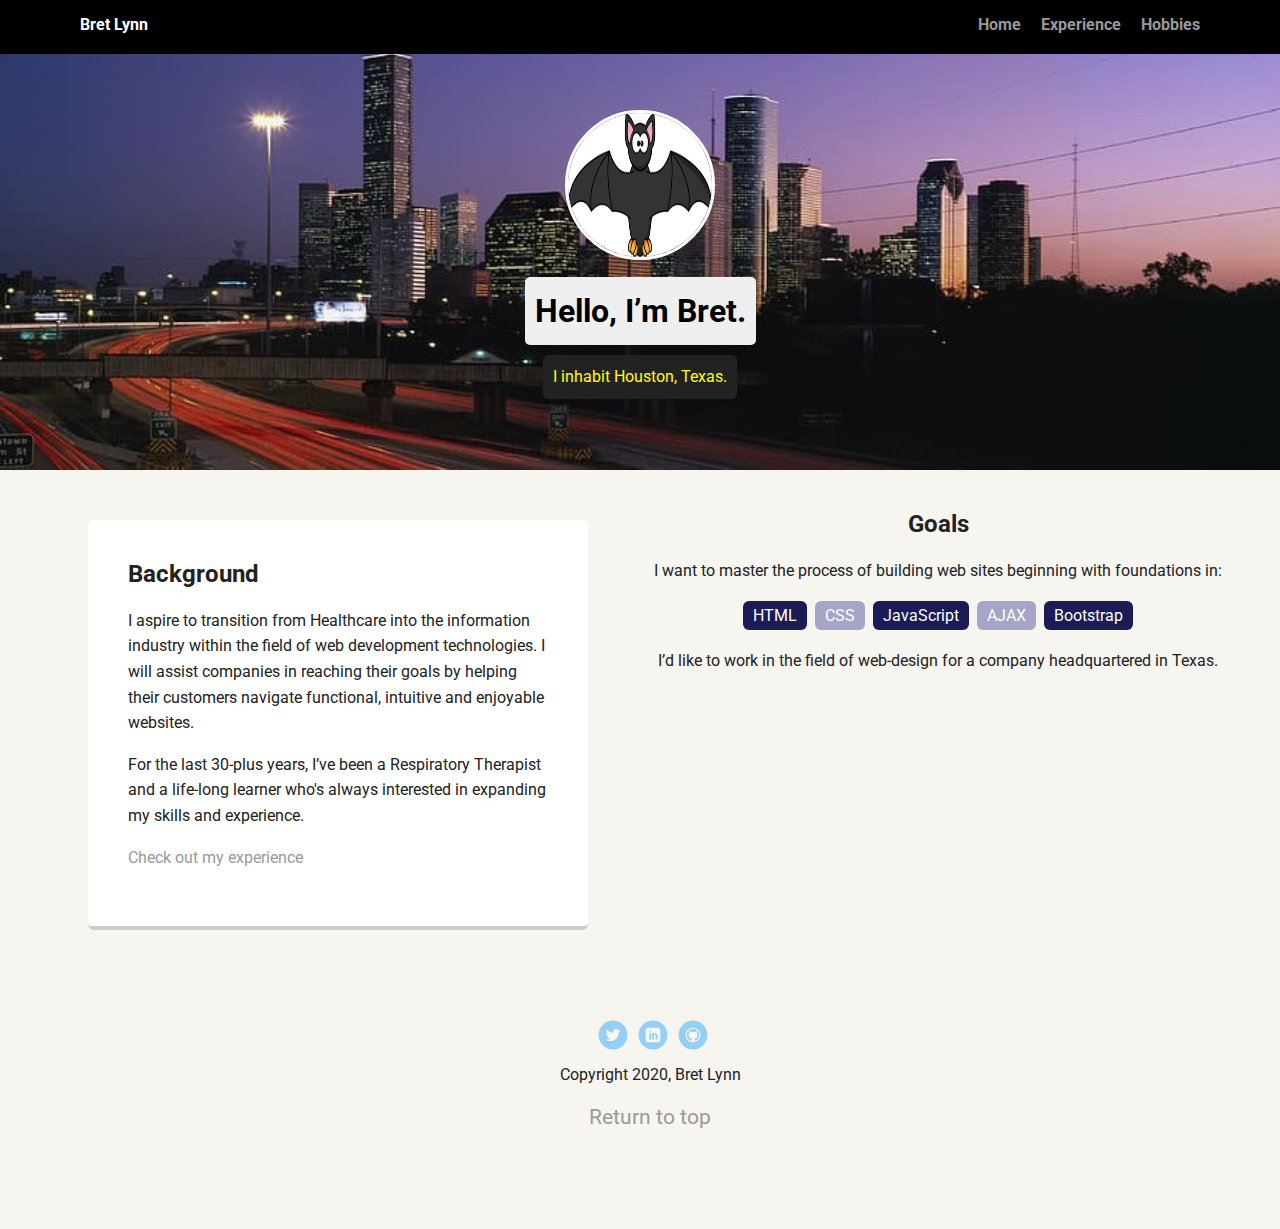
<file: portfolio_update_v1/index.html>
<!doctype html>
<html lang="en">
<head>
  <meta charset="utf-8">
  <title>Bret Lynn's Profile</title>
  <meta name="viewport" content="width=device-width, initial-scale=1.0">
  <link rel="stylesheet" href="styles.css">
  <link href="https://fonts.googleapis.com/css?family=Muli%7CRoboto:400,300,500,700,900" rel="stylesheet"></head>
  <body>
      <nav class="main-nav">
        <ul class="nav">
          <li class="name">Bret Lynn</li>
          <li><a href="index.html">Home</a></li>
          <li><a href="experience.html">Experience</a></li>
          <li><a href="hobbies.html">Hobbies</a></li>
        </ul>
      </nav>
    <header>
      <img src="images/NervousBat.png" alt="Photo of the Creature (Bret)" class="profile-image">
      <h1 class="tag name">Hello, I’m Bret.</h1>
      <p class="tag location">I inhabit Houston, Texas.</p>
    </header>
    <main class="flex">
      <section class="card">
        <h2>Background</h2>
        <p>I aspire to transition from Healthcare into the information industry within the field of web development technologies. I will assist companies in reaching their goals by helping their customers navigate functional, intuitive and enjoyable websites.</p>
        <p>For the last 30-plus years, I’ve been a Respiratory Therapist and a life-long learner who's always interested in expanding my skills and experience. </p>
        <p><a href="experience.html">Check out my experience</a></p>
      </section>
      <section>
        <h2>Goals</h2>
        <p>I want to master the process of building web sites beginning with foundations in:</p>
        <ul class="skills">
          <li>HTML</li>
          <li>CSS</li>
          <li>JavaScript</li>
          <li>AJAX</li>
          <li>Bootstrap</li>
        </ul>
        <p>I’d like to work in the field of web-design for a company headquartered in Texas.</p>
      </section>
    </main>
    <footer>
      <ul>
        <li><a href="https://twitter.com/Bret9665" class="social twitter" target="_blank">Twitter</a></li>
        <li><a href="https://www.linkedin.com/in/bret-lynn-mph-rrt-rpft-97690090/" class="social linkedin" target="_blank">LinkedIn</a></li>
        <li><a href="https://github.com/Bret9665-XRT" class="social github" target="_blank">Github</a></li>
      </ul>
      <p class="copyright">Copyright 2020, Bret Lynn</p>
      <p><a href="index.html">Return to top</a></p>
    </footer>
  </body>
  </html>
</file>
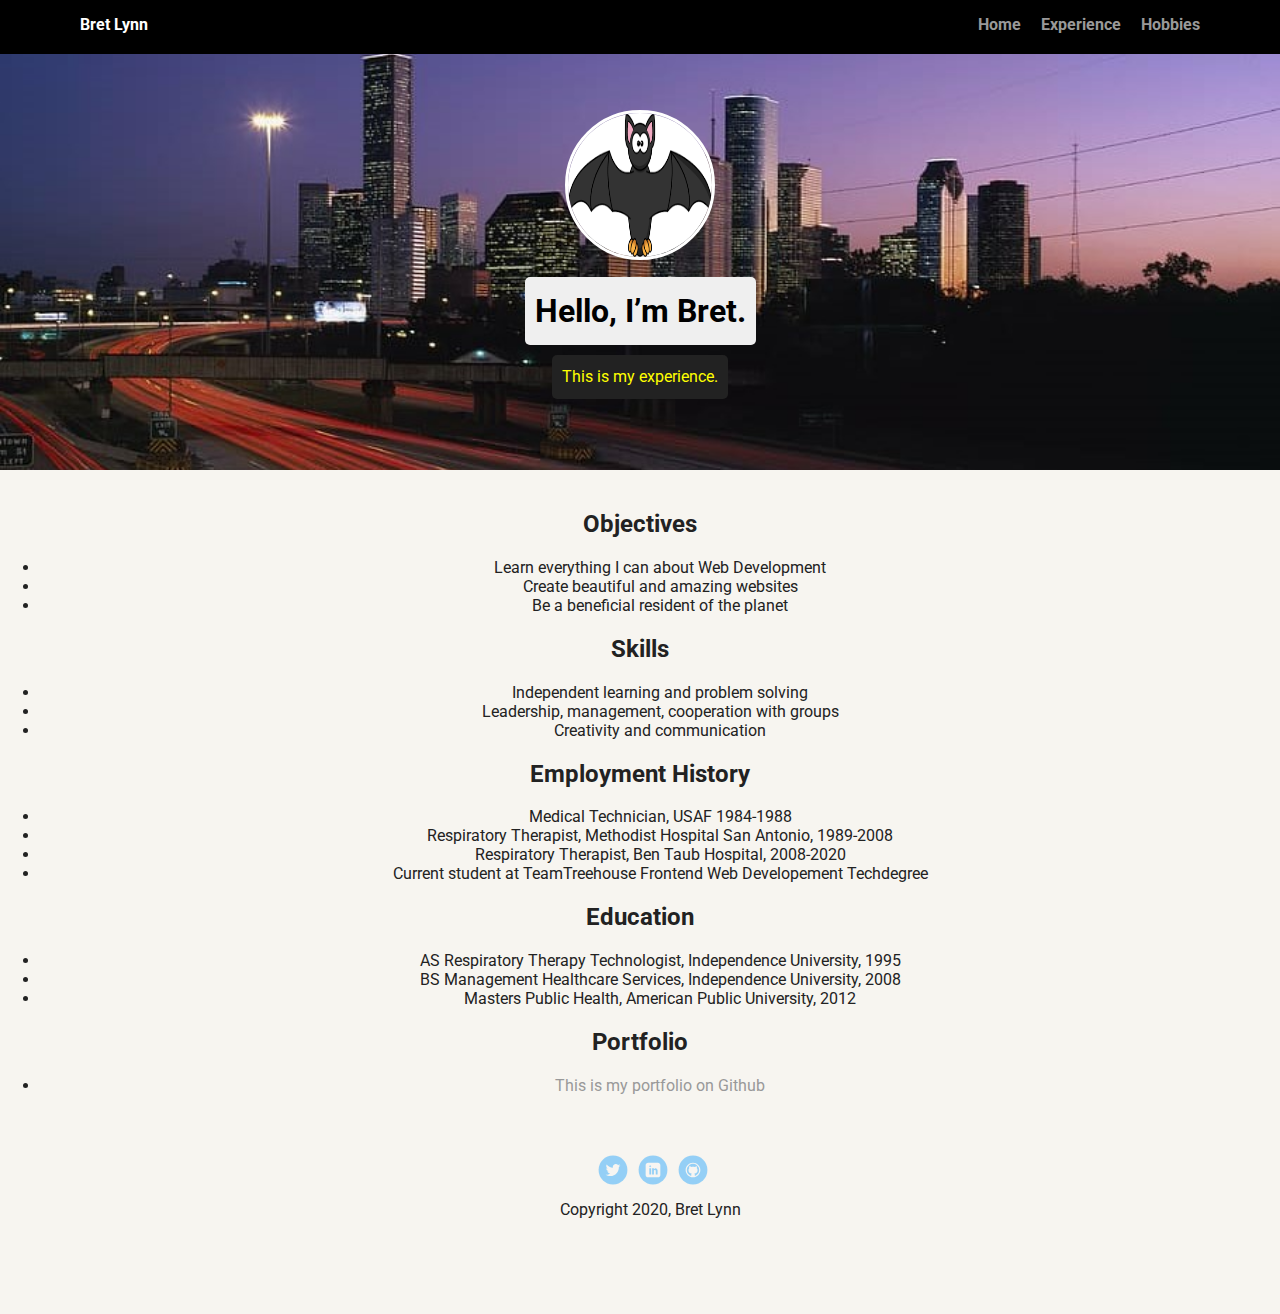
<file: portfolio_update_v1/experience.html>
<!DOCTYPE html>
<html lang="en">
<head>
    <meta charset="UTF-8">
    <meta name="viewport" content="width=device-width, initial-scale=1.0">
    <meta http-equiv="X-UA-Compatible" content="ie=edge">
    <link rel="stylesheet" href="styles.css">
    <link href="https://fonts.googleapis.com/css?family=Muli%7CRoboto:400,300,500,700,900" rel="stylesheet">
    <title>Bret's Experience</title>
</head>
<body>
    <nav class="main-nav">
      <ul class="nav">
        <li class="name">Bret Lynn</li>
        <li><a href="index.html">Home</a></li>
        <li><a href="experience.html">Experience</a></li>
        <li><a href="hobbies.html">Hobbies</a></li>
      </ul>
  </nav>
    <header>
      <img src="images/NervousBat.png" alt="Photo of the Creature (Bret)" class="profile-image">
      <h1 class="tag name">Hello, I’m Bret.</h1>
      <p class="tag location">This is my experience.</p>
    </header>
    <main>
    <div>
    <h2>Objectives</h2>
      <ul>
        <li>Learn everything I can about Web Development</li>
        <li>Create beautiful and amazing websites</li>
        <li>Be a beneficial resident of the planet</li>
      </ul>
    <h2>Skills</h2>
    <ul>
      <li>Independent learning and problem solving</li>
      <li>Leadership, management, cooperation with groups</li>
      <li>Creativity and communication</li>
    </ul>
    <h2>Employment History</h2>
    <ul>
      <li>Medical Technician, USAF 1984-1988</li>
      <li>Respiratory Therapist, Methodist Hospital San Antonio, 1989-2008</li>
      <li>Respiratory Therapist, Ben Taub Hospital, 2008-2020</li>
      <li>Current student at TeamTreehouse Frontend Web Developement Techdegree</li>
    </ul>
    <h2>Education</h2>
    <ul>
      <li>AS Respiratory Therapy Technologist, Independence University, 1995</li>
      <li>BS Management Healthcare Services, Independence University, 2008</li>
      <li>Masters Public Health, American Public University, 2012</li>
    </ul>
    <h2>Portfolio</h2>
      <ul>
        <li><a href="https://github.com/Bret9665-XRT" target="_blank">This is my portfolio on Github</a></li>
      </ul>
    </div>
    </main>
<footer>
  <ul>
    <li><a href="https://twitter.com/Bret9665" class="social twitter" target="_blank">Twitter</a></li>
    <li><a href="https://www.linkedin.com/in/bret-lynn-mph-rrt-rpft-97690090/" class="social linkedin" target="_blank">LinkedIn</a></li>
    <li><a href="https://github.com/Bret9665-XRT" class="social github" target="_blank">Github</a></li>
  </ul>
  <p class="copyright">Copyright 2020, Bret Lynn</p>
</footer>
</body>
</html>
</file>
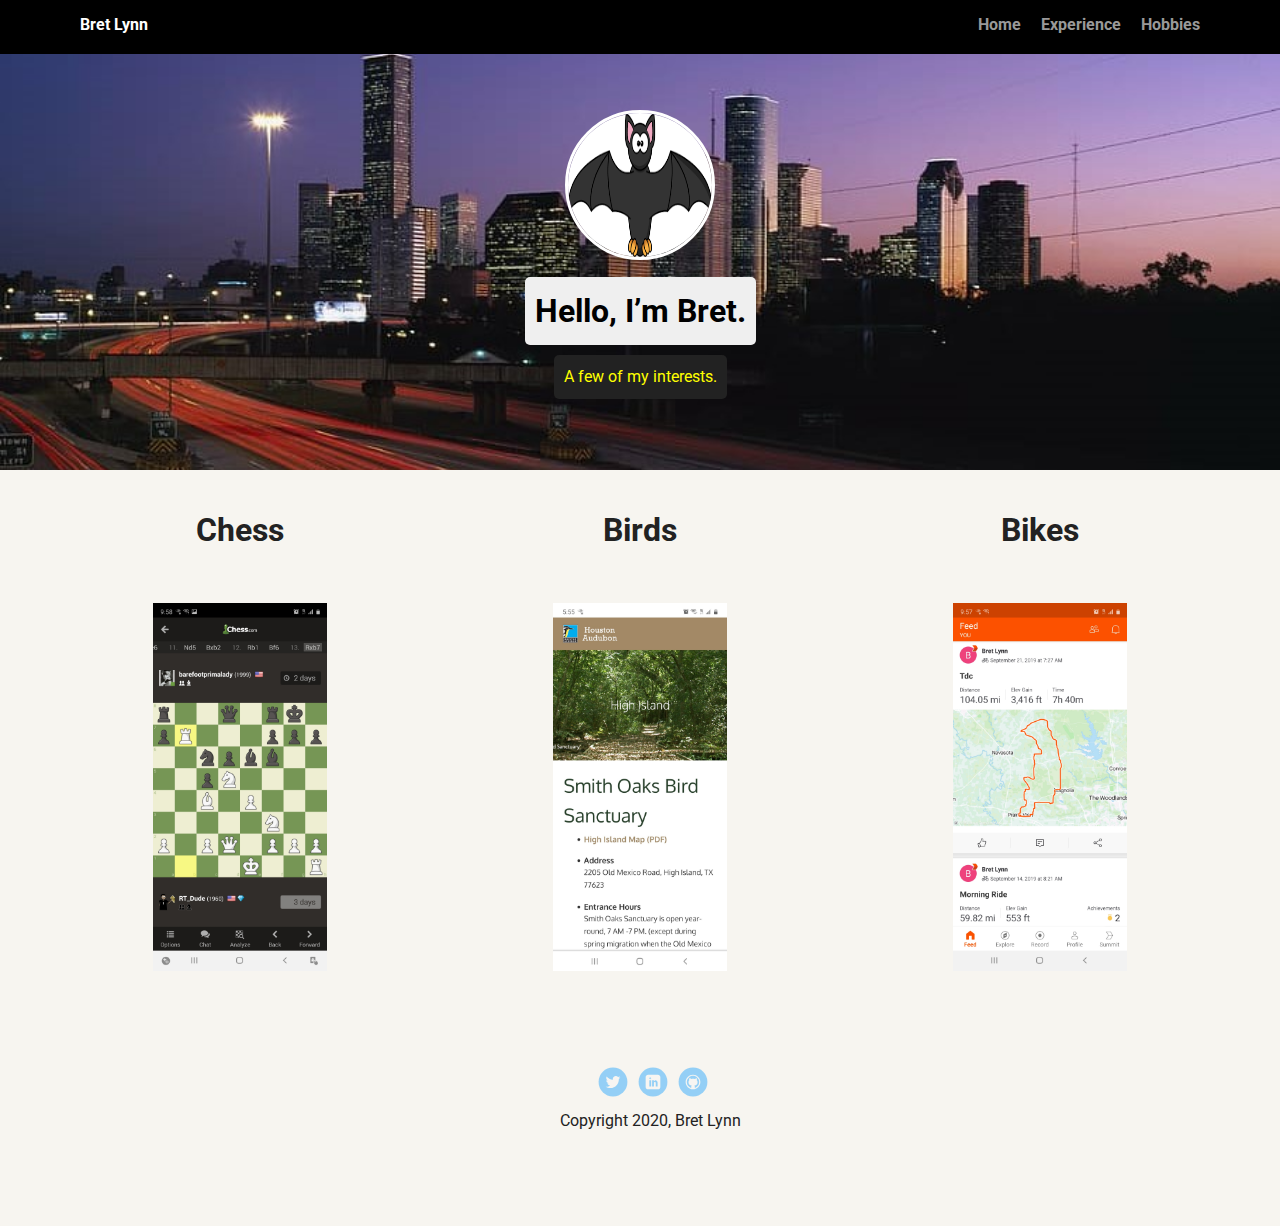
<file: portfolio_update_v1/hobbies.html>
<!DOCTYPE html>
<html lang="en">
<head>
    <meta charset="UTF-8">
    <meta name="viewport" content="width=device-width, initial-scale=1.0">
    <meta http-equiv="X-UA-Compatible" content="ie=edge">
    <link rel="stylesheet" href="styles.css">
    <link href="https://fonts.googleapis.com/css?family=Muli%7CRoboto:400,300,500,700,900" rel="stylesheet">
    <title>Bret's Hobbies</title>
</head>
<body>
    <nav class="main-nav">
      <ul class="nav">
        <li class="name">Bret Lynn</li>
        <li><a href="index.html">Home</a></li>
        <li><a href="experience.html">Experience</a></li>
        <li><a href="hobbies.html">Hobbies</a></li>
      </ul>
  </nav>
    <header>
      <img src="images/NervousBat.png" alt="Photo of the Creature (Bret)" class="profile-image">
      <h1 class="tag name">Hello, I’m Bret.</h1>
      <p class="tag location">A few of my interests.</p>
    </header>
<main>
  <section class="flex">
  <div>
      <h1>Chess</h1>
      <img src=images/ScreenChess.jpg alt="Online Chess Game" class="hobbiepics">
  </div>
  <div>
      <h1>Birds</h1>
      <img src=images/HighIsland.jpg alt="High Island Screenshot" class="hobbiepics">
  </div>
  <div>
      <h1>Bikes</h1>
      <img src=images/ScreenStrava.jpg alt="Strava Century" class="hobbiepics">
  </div>
</section>
</main>
<footer>
  <ul>
    <li><a href="https://twitter.com/Bret9665" class="social twitter" target="_blank">Twitter</a></li>
    <li><a href="https://www.linkedin.com/in/bret-lynn-mph-rrt-rpft-97690090/" class="social linkedin" target="_blank">LinkedIn</a></li>
    <li><a href="https://github.com/Bret9665-XRT" class="social github" target="_blank">Github</a></li>
  </ul>
  <p class="copyright">Copyright 2020, Bret Lynn</p>
</footer>
</body>
</html>
</file>
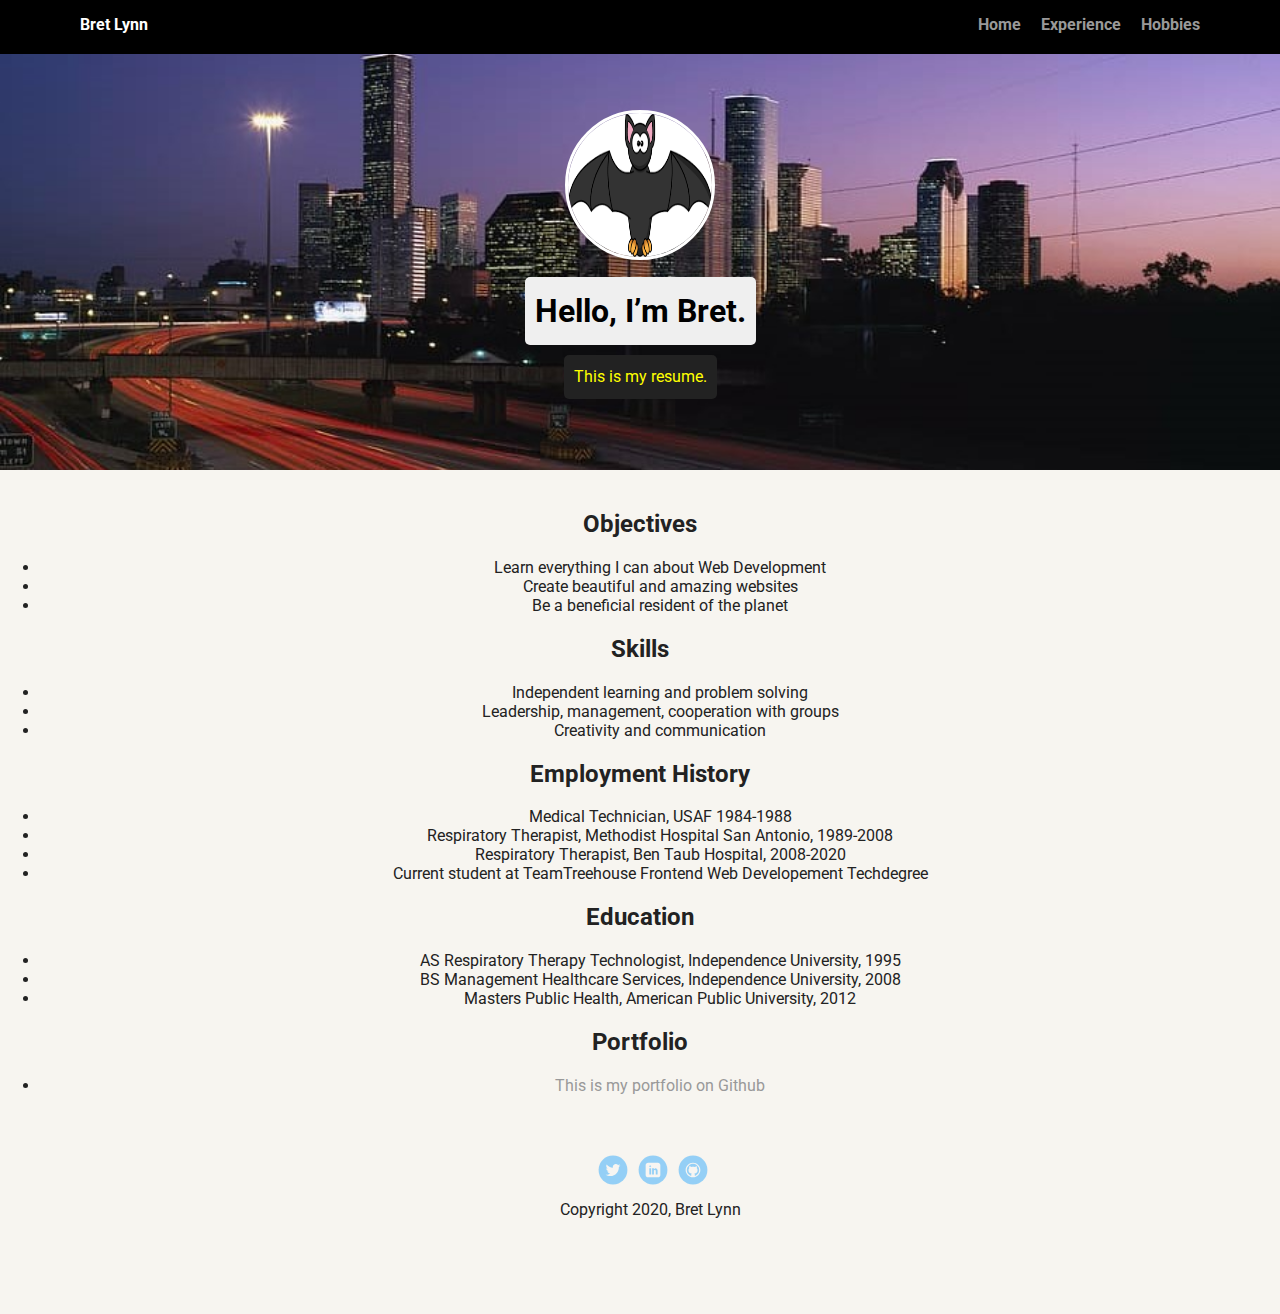
<file: portfolio_update_v1/resume.html>
<!DOCTYPE html>
<html lang="en">
<head>
    <meta charset="UTF-8">
    <meta name="viewport" content="width=device-width, initial-scale=1.0">
    <meta http-equiv="X-UA-Compatible" content="ie=edge">
    <link rel="stylesheet" href="styles.css">
    <link href="https://fonts.googleapis.com/css?family=Muli%7CRoboto:400,300,500,700,900" rel="stylesheet">
    <title>Bret's Resume</title>
</head>
<body>
    <nav class="main-nav">
      <ul class="nav">
        <li class="name">Bret Lynn</li>
        <li><a href="index.html">Home</a></li>
        <li><a href="resume.html">Experience</a></li>
        <li><a href="hobbies.html">Hobbies</a></li>
      </ul>
  </nav>
    <header>
      <img src="images/NervousBat.png" alt="Photo of the Creature (Bret)" class="profile-image">
      <h1 class="tag name">Hello, I’m Bret.</h1>
      <p class="tag location">This is my resume.</p>
    </header>
    <main>
    <div>
    <h2>Objectives</h2>
      <ul>
        <li>Learn everything I can about Web Development</li>
        <li>Create beautiful and amazing websites</li>
        <li>Be a beneficial resident of the planet</li>
      </ul>
    <h2>Skills</h2>
    <ul>
      <li>Independent learning and problem solving</li>
      <li>Leadership, management, cooperation with groups</li>
      <li>Creativity and communication</li>
    </ul>
    <h2>Employment History</h2>
    <ul>
      <li>Medical Technician, USAF 1984-1988</li>
      <li>Respiratory Therapist, Methodist Hospital San Antonio, 1989-2008</li>
      <li>Respiratory Therapist, Ben Taub Hospital, 2008-2020</li>
      <li>Current student at TeamTreehouse Frontend Web Developement Techdegree</li>
    </ul>
    <h2>Education</h2>
    <ul>
      <li>AS Respiratory Therapy Technologist, Independence University, 1995</li>
      <li>BS Management Healthcare Services, Independence University, 2008</li>
      <li>Masters Public Health, American Public University, 2012</li>
    </ul>
    <h2>Portfolio</h2>
      <ul>
        <li><a href="https://github.com/Bret9665-XRT" target="_blank">This is my portfolio on Github</a></li>
      </ul>
    </div>
    </main>
<footer>
  <ul>
    <li><a href="https://twitter.com/Bret9665" class="social twitter" target="_blank">Twitter</a></li>
    <li><a href="https://www.linkedin.com/in/bret-lynn-mph-rrt-rpft-97690090/" class="social linkedin" target="_blank">LinkedIn</a></li>
    <li><a href="https://github.com/Bret9665-XRT" class="social github" target="_blank">Github</a></li>
  </ul>
  <p class="copyright">Copyright 2020, Bret Lynn</p>
</footer>
</body>
</html>
</file>
<file: portfolio_update_v1/styles.css>
/* Global Layout Set-up */
* {
  box-sizing: border-box;
}

body {
  margin: 0;
  padding: 0;
  text-align: center;
  font-family: 'Roboto', sans-serif;
  color: #222;
  background: #f7f5f0;
}
/* Link Styles */

a {
  text-decoration: none;
  color: #999;
}
a:hover {
  color: #6633ff;
}

/* Section Styles */

.main-nav {
  width: 100%;
  background: black;
  min-height: 30px;
  padding: 10px;
  position: fixed;
  text-align: center;
}
.nav {
  display: flex;
  justify-content: space-around;
  font-weight: 700;
  list-style-type: none;
  margin: 0 auto;
  padding: 0;
}

.nav .name {
    display: block;
    margin-right: auto;
    color: white;
}
.nav li {
  padding: 5px 10px 10px 10px;
}
.nav a {
  transition: all .5s;
}
.nav a:hover {
  color: white
}

header {
  text-align: center;
  background: url('images/HoustonNight2.jpg') no-repeat top center ;
  background-size: cover;
  overflow: hidden;
  padding-top: 60px;
}
header {
  line-height: 1.5;
}
header .profile-image {
  margin-top: 50px;
  width: 150px;
  height: 150px;
  border-radius: 50%;
  border: 3px solid white;
  transition: all .5s;
}
header .profile-image:hover {
  transform: scale(3,2) rotate(360deg);
}
.tag {
  background-color: #efefef;
  color: black;
  padding: 10px;
  border-radius: 5px;
  display: table;
  margin: 10px auto;
}
.location {
  background-color: #222;
  color: yellow;
}
.card {
  margin: 30px;
  padding: 20px 40px 40px;
  max-width: 500px;
  text-align: left;
  background: #fff;
  border-bottom: 4px solid #ccc;
  border-radius: 6px;
  transition: all .5s;
}
.card:hover {
  border-color: #ff99ff;
}

ul.skills {
  padding: 0;
  text-align: center;
}

.skills li {
  border-radius: 6px;
  display: inline-block;
  background: #A5A5C8;
  color: white;
  padding: 5px 10px;
  margin: 2px;
}

.skills li:nth-child(odd) {
  background: #1B1B55;
}

footer {
  width: 100%;
  min-height: 30px;
  padding: 20px 0 40px 20px;
}

footer .copyright {
  top: -8px;
  font-size: .75em;
}

footer ul {
  list-style-type: none;
  margin: 0;
  padding: 0;
}

footer ul li {
  display: inline-block;
}

a.social {
  display: inline-block;
  text-indent: -9999px;
  margin-left: 5px;
  width: 30px;
  height: 30px;
  background-size: 30px 30px;
  opacity: .4;
  transition: all .2s;
}
a.twitter {
  background-image: url(images/twitter.svg);
}
a.linkedin {
  background-image: url(images/linkedin.svg);
}
a.github {
  background-image: url(images/github.svg);
}
a.social:hover {
  opacity: 1;
}
.clearfix {
  clear: both;
}

/* Styles for larger screens */
@media screen and (min-width: 720px) {

  .flex {
      display: -ms-flexbox;      /* TWEENER - IE 10 */
      display: flex;
      max-width: 1200px;
      -ms-flex-pack: distribute;
      justify-content: space-around;
      margin: 0 auto;
  }

  header {
    min-height: 470px;
  }

  .nav {
    max-width: 1200px;
    padding: 0 30px;
  }

  main {
    padding-top: 20px;
  }

  main p {
    line-height: 1.6em;
  }

  footer {
    font-size: 1.3em;
    max-width: 1200px;
    margin: 40px auto;
  }

.hobbiepics {
    max-height: 25em;
    max-width: 30em;
    padding: 1em;
    margin: 1em;
}

}
</file>
